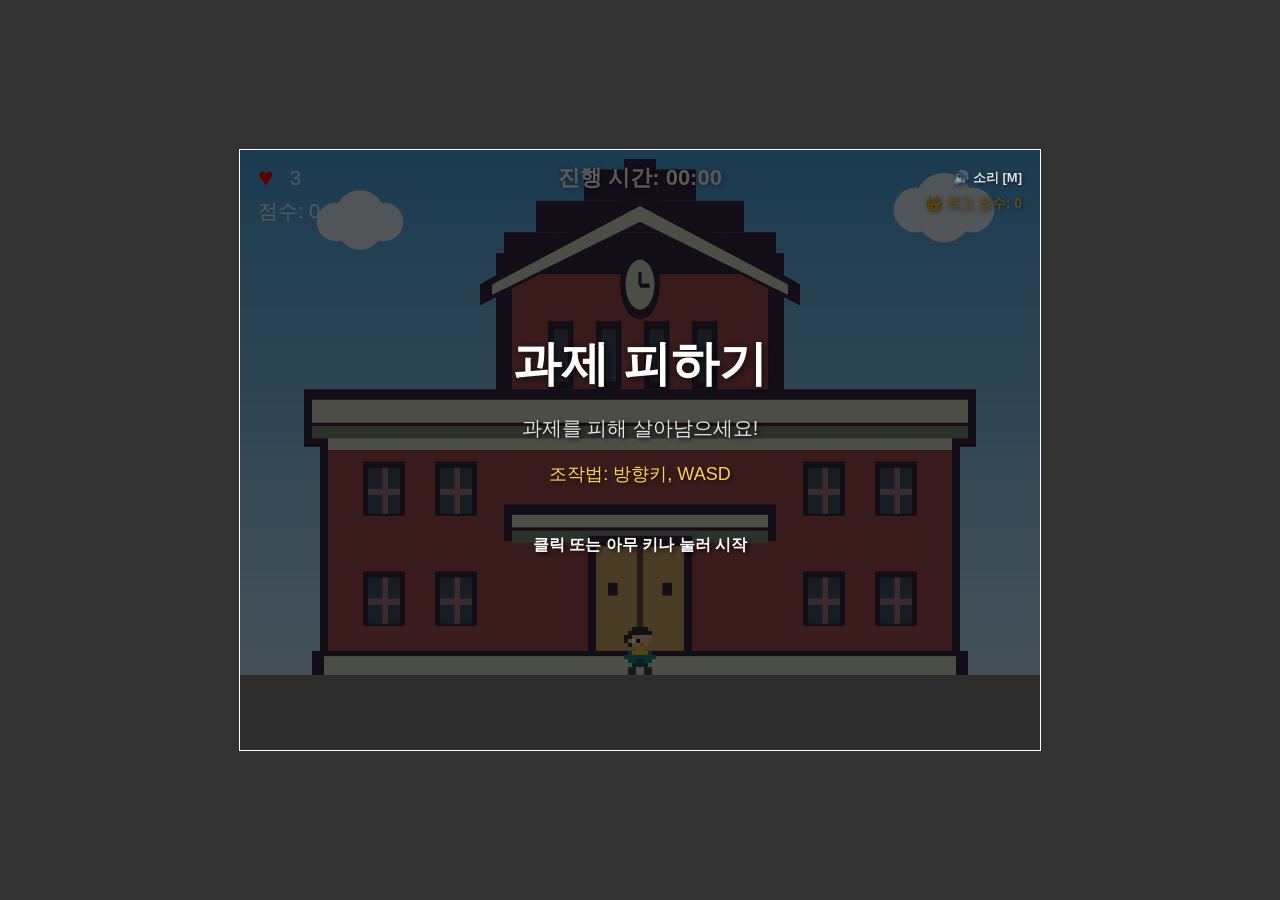
<file: index.html>
<!doctype html>
<html lang="ko">
  <head>
    <meta charset="UTF-8">
    <meta name="viewport" content="width=device-width, initial-scale=1">
    <title>과제 피하기</title>
    <link rel="stylesheet" href="style.css">
    <script src="script.js?v=20261119f" defer></script>
  </head>
  <body>
    <canvas id="game" width="800" height="600"></canvas>
  </body>
</html>
</file>
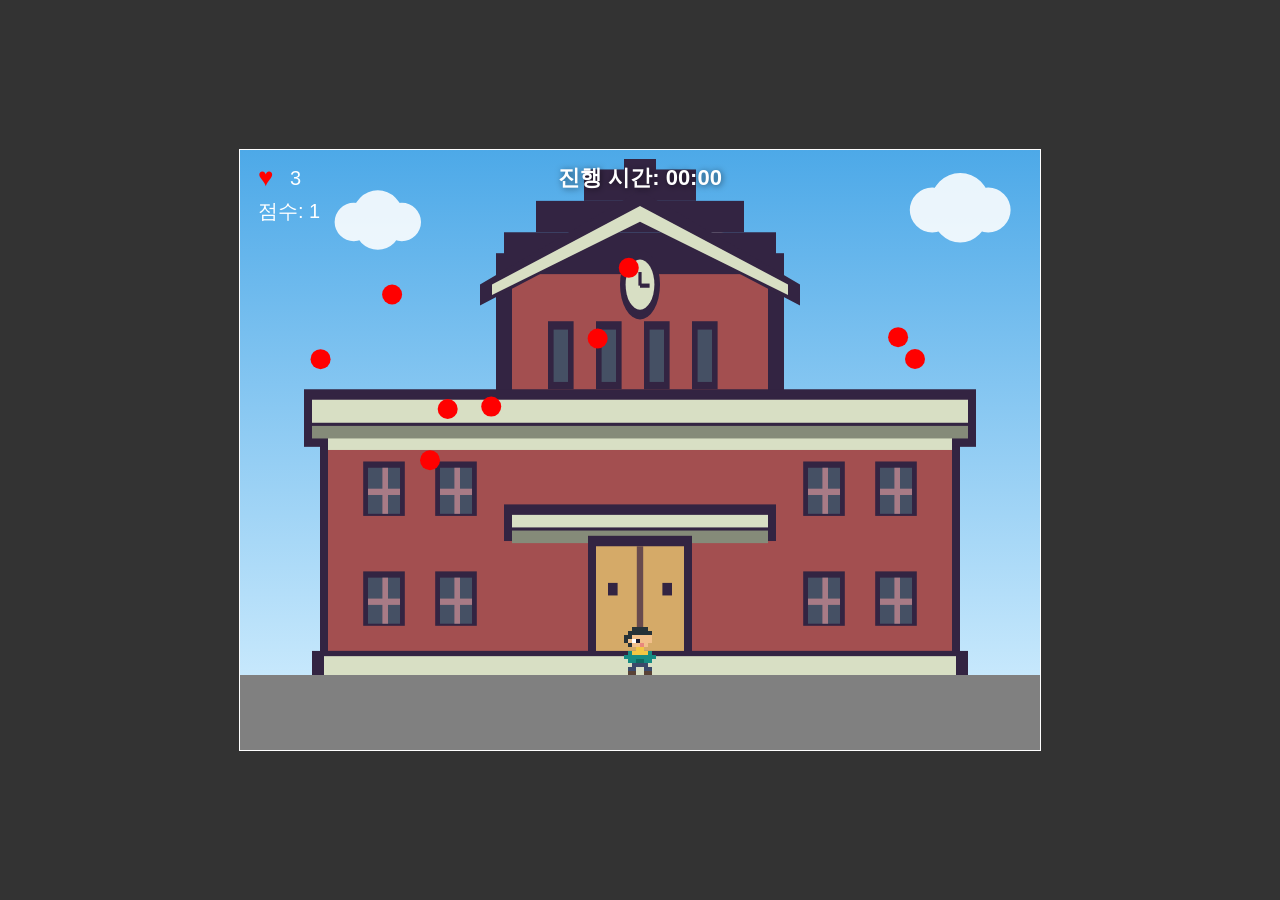
<file: debug-practice.html>
<!doctype html>
<html lang="ko">
  <head>
    <meta charset="UTF-8">
    <meta name="viewport" content="width=device-width, initial-scale=1">
    <title>과제 피하기 (디버그 연습용)</title>
    <style>
body {
  min-height: 100vh;
  margin: 0;
  display: grid;
  place-items: center;
  background: #333;
}

canvas {
  box-sizing: border-box;
  width: min(802px, calc(100vw - 2px), calc((100vh - 2px) * 4 / 3));
  height: auto;
  aspect-ratio: 4 / 3;
  border: 1px solid white;
}
    </style>
  </head>
  <body>
    <canvas id="game" width="800" height="600"></canvas>
    <script>
const canvas = document.getElementById("game"); // HTML에서 게임 캔버스를 가져옵니다.
const ctx = canvas.getContext("2d"); // 캔버스에 그림을 그릴 도구를 가져옵니다.

// 게임 물체의 크기와 위치, 속도를 모아 둡니다.
const roadHeight = 75; // 화면 아래쪽 회색 바다의 높이입니다.
const roadTop = canvas.height - roadHeight; // 회색 바다가 시작되는 높이입니다.
const playerWidth = 32; // 플레이어 사각형의 가로 크기입니다.
const playerHeight = playerWidth * 1.5; // 플레이어의 세로 크기를 가로의 1.5배로 설정합니다.
const playerPixelSize = 4; // 도트 캐릭터 한 칸의 크기입니다.
const playerSprite = [
  "..HHHH..",
  ".HHHHHH.",
  "HHSSSSS.",
  "HSwESSS.",
  ".HSSMS..",
  "...YY...",
  ".TYYYYT.",
  "TTTTTTTT",
  ".TTppTT.",
  "..DDDD..",
  ".DD..DD.",
  ".FF..FF.",
]; // 3/4뷰 도트 캐릭터: 머리카락이 얼굴을 감싸고, 눈은 흰자(w)+동공(E) 2픽셀, 볼터치, 청록 상의에 주머니 디테일, 노란 목도리, 남색 바지, 갈색 신발입니다.
const playerJumpSprite = [
  "..HHHH..",
  ".HHHHHH.",
  "HHSSSSS.",
  "HSwESSS.",
  ".HSSMS..",
  "T..YY..T",
  "TTYYYYTT",
  ".TTTTTT.",
  "..TppT..",
  "..D..D..",
  ".DD..DD.",
  ".FF..FF.",
]; // 공중에서는 팔을 벌리고 다리를 넓힌 점프 포즈를 사용합니다.
const playerColors = {
  H: "#263238",   // 머리카락 (짙은 회색)
  S: "#f2c08b",   // 피부색
  w: "#ffffff",   // 눈 흰자·하이라이트
  E: "#1a1a2e",   // 눈동자 (짙은 남색)
  M: "#e8887c",   // 볼터치 (연분홍)
  Y: "#f2c744",   // 목도리 (노란색)
  T: "#168c83",   // 상의 기본색 (청록)
  p: "#0d6b63",   // 상의 주머니·음영 (어두운 청록)
  D: "#3b4a6b",   // 바지 (짙은 남색)
  F: "#594236",   // 신발 (갈색)
};
const playerSpeed = 300; // 초당 이동 픽셀입니다.
const gravity = 1800; // 초당 세로 속도에 더하는 중력입니다.
const jumpStrength = 720; // 점프할 때 적용하는 초당 위쪽 속도입니다.
const playerHitFlashDuration = 1; // 적과 충돌한 뒤 깜빡이며 보호되는 시간(초)입니다.
let playerX = (canvas.width - playerWidth) / 2; // 플레이어를 화면 가로 가운데에 둡니다.
let playerY = roadTop - playerHeight; // 플레이어를 회색 바다의 윗면에 올려둡니다.
let playerFacing = 1; // 1은 오른쪽, -1은 왼쪽을 바라보는 방향입니다.
let playerVelocityY = 0; // 플레이어의 세로 이동 속도입니다.
let isOnGround = true; // 플레이어가 바닥에 있는지 저장합니다.
let playerHitFlashFrames = 0; // 충돌 후 깜빡이며 보호되는 시간이 얼마나 남았는지 저장합니다.
const keys = {}; // 눌린 키의 현재 상태를 저장합니다.
const controlKeyMap = {
  ArrowLeft: "ArrowLeft",
  ArrowRight: "ArrowRight",
  ArrowUp: "ArrowUp",
  a: "ArrowLeft",
  d: "ArrowRight",
  w: "ArrowUp",
}; // WASD 입력을 방향키와 같은 조작으로 연결합니다.
const obstacleRadius = 10; // 빨간 장애물 원의 반지름입니다.
const obstacleCount = 9; // 화면에 나타날 장애물의 개수입니다.
const obstacleIncreaseInterval = 10; // 장애물이 하나씩 늘어나는 점수 간격(초)입니다.
const obstacleSpeedIncreaseInterval = 60; // 장애물 속도가 증가하는 간격(초)입니다.
const obstacleSpeedIncrease = 30; // 간격마다 더할 초당 낙하 속도입니다.
const fastObstacleUnlockInterval = 30; // 빠른 장애물 출현량이 늘어나는 간격(초)입니다.
const fastObstacleSpawnInterval = 10; // 빠른 장애물 출현 주기(초)입니다.
const fastObstacleSpeed = 480; // 빠른 장애물의 초당 낙하 속도입니다.
const obstacleMinSpeed = 90; // 장애물의 최소 초당 낙하 속도입니다.
const obstacleMaxSpeed = 240; // 장애물의 최대 초당 낙하 속도입니다.
const recoveryItemRadius = 10; // 회복 아이템의 반지름입니다.
const recoveryItemSpawnInterval = 5000; // 회복 아이템 생성 간격(밀리초)입니다.
const recoveryItemSpawnCount = 2; // 한 번에 생성하는 회복 아이템 개수입니다.
const shieldItemRadius = 10; // 보호막 아이템의 반지름입니다.
const shieldItemSpawnCount = 1; // 한 번에 생성하는 보호막 아이템 개수 (회복 아이템의 절반값)입니다.
const shieldItemSpawnInterval = 10000; // 보호막 생성 간격 (출현 빈도를 절반으로 줄인 10초(10000밀리초)마다 1개씩 생성)입니다.

// 60초 이후부터 30초마다 등장하는 지상 학생 장애물 설정입니다.
const studentWidth = 56; // 학생 무리의 가로 크기입니다.
const studentHeight = 44; // 학생 무리의 세로 크기 (점프해야만 피할 수 있는 높이)입니다.
const studentPixelSize = 4; // 도트 크기입니다.
const studentSpeed = 510; // 지상을 가로질러 달리는 초당 속도 (기존 340의 1.5배)입니다.
const studentUnlockTime = 60; // 출현 시작 시각 (60초 이후)입니다.
const studentInterval = 30; // 출현 주기 (30초마다)입니다.
const studentWarningDuration = 1.3; // 출현 전 경고 표시 시간(초)입니다.
const studentObstacles = []; // 현재 화면을 달리는 학생 장애물 목록입니다.
let nextStudentSpawnTime = studentUnlockTime + 4 + Math.random() * 20; // 다음 학생 출현 시각(초)입니다.
let pendingStudentDirection = Math.random() < 0.5 ? 1 : -1; // 1: 왼쪽->오른쪽, -1: 오른쪽->왼쪽

// 학생 도트 스프라이트 색상 및 달리기 애니메이션 프레임입니다.
const studentColors = {
  H: "#263238", // 머리카락 (짙은 회색)
  S: "#f2c08b", // 피부색
  E: "#1a1a2e", // 눈
  C: "#ffffff", // 교복 셔츠
  N: "#1e3a5f", // 교복 자켓 (네이비)
  B: "#d35400", // 책가방 (오렌지 브라운)
  D: "#34495e", // 교복 바지 (슬랙스)
  F: "#2c3e50", // 학생 신발
};

const studentSpriteFrame1 = [
  "....HHH........HHH...",
  "...HHHHH......HHHHH..",
  "...HSSES......HSSES..",
  "...SSSS.......SSSS...",
  "..NCBNNN.....NCBNNN..",
  "..NNNNNN.....NNNNNN..",
  "...NNNN.......NNNN...",
  "...DD.DD......D...D..",
  "..DD...DD....DD...DD.",
  "..FF...FF....FF...FF.",
  ".....................",
];

const studentSpriteFrame2 = [
  "....HHH........HHH...",
  "...HHHHH......HHHHH..",
  "...HSSES......HSSES..",
  "...SSSS.......SSSS...",
  "..NCBNNN.....NCBNNN..",
  "..NNNNNN.....NNNNNN..",
  "...NNNN.......NNNN...",
  "..DD...DD.....DD.DD..",
  ".DD.....DD...DD...DD.",
  ".FF.....FF...FF...FF.",
  ".....................",
];
const clouds = [
  { x: canvas.width * 0.15, y: canvas.height * 0.12, size: 0.12, speedX: 13.2 },
  { x: canvas.width * 0.58, y: canvas.height * 0.18, size: 0.1, speedX: 9.6 },
  { x: canvas.width * 0.88, y: canvas.height * 0.1, size: 0.14, speedX: 12 },
]; // 구름의 위치, 크기와 천천히 움직이는 속도입니다.
const explosionParticleCount = 12; // 한 번 터질 때 흩어지는 파편 수입니다.
const explosionDuration = 28 / 60; // 폭발 효과가 유지되는 시간입니다.
const explosionGravity = 432; // 폭발 파편에 적용되는 초당 아래 방향 중력입니다.
const obstacles = Array.from({ length: obstacleCount }, () => ({
  x: obstacleRadius + Math.random() * (canvas.width - obstacleRadius * 2),
  y: Math.random() * canvas.height * 0.55,
  speedY: obstacleMinSpeed + Math.random() * (obstacleMaxSpeed - obstacleMinSpeed),
})); // 장애물마다 위치와 아래로 떨어지는 속도를 저장합니다.
const fastObstacles = []; // 빠르게 떨어지는 빨간 장애물을 저장합니다.
const recoveryItems = []; // 화면에 떨어지는 회복 아이템을 저장합니다.
const shieldItems = []; // 화면에 떨어지는 회색 보호막 아이템을 저장합니다.
let lastRecoveryItemSpawnTime = performance.now(); // 마지막 회복 아이템 생성 시각입니다.
let lastShieldItemSpawnTime = performance.now(); // 마지막 보호막 아이템 생성 시각입니다.
let nextFastObstacleSpawnTime = 0; // 다음 빠른 장애물 출현 시각입니다.
const explosions = []; // 충돌할 때 생기는 폭발 효과를 저장합니다.
const healEffects = []; // 목숨 회복 표시 효과를 저장합니다.
const healEffectDuration = 36 / 60; // 회복 효과가 유지되는 시간입니다.
const shieldEffects = []; // 보호막 획득 표시 효과를 저장합니다.
const shieldEffectDuration = 36 / 60; // 보호막 효과가 유지되는 시간입니다.
let lives = 3; // 남은 목숨 수를 저장합니다.
let shields = 0; // 플레이어가 보유한 보호막 개수입니다.
let showHitbox = false; // true로 설정하면 충돌 판정 영역을 빨간 테두리로 표시합니다.
let startTime = 0; // 점수 계산을 시작할 시각입니다.
let elapsedSeconds = 0; // 진행 시간(초)입니다.
let score = 0; // 최소 속도에 비례해 증가하는 게임 점수입니다.
let gameState = "playing"; // 게임 진행 상태를 저장합니다.
let lastFrameTime = 0; // 이전 프레임의 시간입니다.
let pauseStartTime = 0; // 일시정지 시작 시각입니다.
let pauseStartPerf = 0; // 일시정지 시작 고정밀 시각입니다.
const skyGradient = ctx.createLinearGradient(0, 0, 0, canvas.height);
skyGradient.addColorStop(0, "#4da9e8");
skyGradient.addColorStop(1, "#d8f1ff");

function resetGame() {
  // 플레이어와 게임 오브젝트를 처음 상태로 되돌립니다.
  playerX = (canvas.width - playerWidth) / 2;
  playerY = roadTop - playerHeight;
  playerFacing = 1;
  playerVelocityY = 0;
  isOnGround = true;
  playerHitFlashFrames = 0;
  lives = 3;
  shields = 0;
  score = 0;
  elapsedSeconds = 0;
  startTime = Date.now(); // 게임을 초기화할 때 점수 시작 시각도 새로 기록합니다.
  nextFastObstacleSpawnTime = startTime + fastObstacleUnlockInterval * 1000;
  lastRecoveryItemSpawnTime = performance.now();
  lastShieldItemSpawnTime = performance.now();
  pauseStartTime = 0;
  pauseStartPerf = 0;
  lastFrameTime = 0;
  obstacles.length = obstacleCount; // 추가된 장애물을 제거해 처음 개수로 되돌립니다.
  fastObstacles.length = 0;
  recoveryItems.length = 0;
  shieldItems.length = 0;
  studentObstacles.length = 0;
  nextStudentSpawnTime = studentUnlockTime + 4 + Math.random() * 20;
  pendingStudentDirection = Math.random() < 0.5 ? 1 : -1;
  explosions.length = 0;
  healEffects.length = 0;
  shieldEffects.length = 0;
  Object.keys(keys).forEach((key) => {
    keys[key] = false;
  });
  obstacles.forEach(resetObstacle);
  clouds[0].x = canvas.width * 0.15;
  clouds[1].x = canvas.width * 0.58;
  clouds[2].x = canvas.width * 0.88;
  gameState = "playing";
}

function drawCloud(cloud) {
  const cloudWidth = canvas.width * cloud.size;
  const puffRadius = cloudWidth * 0.2;
  const centerY = cloud.y;

  ctx.fillStyle = "rgba(255, 255, 255, 0.88)";
  ctx.beginPath();
  ctx.arc(cloud.x - cloudWidth * 0.25, centerY, puffRadius, 0, Math.PI * 2);
  ctx.arc(cloud.x, centerY - puffRadius * 0.35, puffRadius * 1.3, 0, Math.PI * 2);
  ctx.arc(cloud.x + cloudWidth * 0.25, centerY, puffRadius, 0, Math.PI * 2);
  ctx.arc(cloud.x, centerY + puffRadius * 0.25, puffRadius * 1.2, 0, Math.PI * 2);
  ctx.fill();
}

function drawPlayer() {
  if (
    gameState === "playing" &&
    playerHitFlashFrames > 0 &&
    Math.floor((1 - playerHitFlashFrames) * 10) % 2 === 0
  ) {
    return; // 깜빡임 주기에 따라 플레이어를 잠시 그리지 않습니다.
  }

  const sprite = isOnGround ? playerSprite : playerJumpSprite;
  ctx.save();
  ctx.translate(
    Math.round(playerX + (playerFacing === -1 ? playerWidth : 0)),
    Math.round(playerY),
  );
  ctx.scale(playerFacing, 1);

  sprite.forEach((row, y) => {
    [...row].forEach((pixel, x) => {
      if (pixel !== ".") {
        ctx.fillStyle = playerColors[pixel];
        ctx.fillRect(
          x * playerPixelSize,
          y * playerPixelSize,
          playerPixelSize,
          playerPixelSize,
        );
      }
    });
  });
  ctx.restore();
}

function drawStudents() {
  studentObstacles.forEach((student) => {
    const frame =
      Math.floor(student.animTimer * 15) % 2 === 0
        ? studentSpriteFrame1
        : studentSpriteFrame2;
    ctx.save();
    ctx.translate(
      Math.round(student.x + (student.direction === -1 ? student.width : 0)),
      Math.round(student.y),
    );
    ctx.scale(student.direction, 1);

    frame.forEach((row, y) => {
      [...row].forEach((pixel, x) => {
        if (pixel !== "." && studentColors[pixel]) {
          ctx.fillStyle = studentColors[pixel];
          ctx.fillRect(
            x * studentPixelSize,
            y * studentPixelSize,
            studentPixelSize,
            studentPixelSize,
          );
        }
      });
    });
    ctx.restore();
  });
}

function drawStudentWarning() {
  if (gameState !== "playing") return;
  const timeUntilSpawn = nextStudentSpawnTime - elapsedSeconds;
  if (
    elapsedSeconds >= studentUnlockTime - studentWarningDuration &&
    timeUntilSpawn > 0 &&
    timeUntilSpawn <= studentWarningDuration
  ) {
    const flash = Math.floor(timeUntilSpawn * 8) % 2 === 0;
    if (flash) {
      ctx.save();
      const warningY = roadTop - studentHeight - 14;
      ctx.font = "bold 16px sans-serif";
      ctx.textAlign = pendingStudentDirection === 1 ? "left" : "right";
      ctx.fillStyle = "#ffdd33";
      ctx.shadowColor = "rgba(0, 0, 0, 0.75)";
      ctx.shadowBlur = 6;
      if (pendingStudentDirection === 1) {
        ctx.fillText("▶▶ ⚠ 학생들 뛰어오는 중! (점프 준비)", 16, warningY);
      } else {
        ctx.fillText("(점프 준비) ⚠ 학생들 뛰어오는 중! ◀◀", canvas.width - 16, warningY);
      }
      ctx.restore();
    }
  }
}

function drawSchool() {
  const width = canvas.width;
  const height = canvas.height;
  const centerX = width / 2;
  const outline = "#332442";
  const brick = "#a34f50";
  const roof = "#d8dfc4";
  const trim = "#858b79";

  // 학교 전체를 세로로 키워 기단이 회색 바닥 시작점에 닿게 합니다.
  const schoolTop = height * 0.21;
  const schoolBottom = height * 0.703;
  const schoolScaleY = (roadTop - height * 0.015) / (schoolBottom - schoolTop);
  ctx.save();
  ctx.translate(0, height * 0.015 - schoolTop * schoolScaleY);
  ctx.scale(1, schoolScaleY);

  // 굵은 외곽선과 계단형 지붕으로 픽셀풍 학교 실루엣을 만듭니다.
  ctx.fillStyle = outline;
  ctx.fillRect(width * 0.1, height * 0.47, width * 0.8, height * 0.24);
  ctx.fillRect(width * 0.32, height * 0.3, width * 0.36, height * 0.27);
  ctx.fillRect(width * 0.33, height * 0.28, width * 0.34, height * 0.03);
  ctx.fillRect(width * 0.37, height * 0.25, width * 0.26, height * 0.03);
  ctx.fillRect(width * 0.43, height * 0.22, width * 0.14, height * 0.03);
  ctx.fillRect(width * 0.48, height * 0.21, width * 0.04, height * 0.02);

  // 양쪽 날개와 가운데 교실을 붉은 벽돌색으로 채웁니다.
  ctx.fillStyle = brick;
  ctx.fillRect(width * 0.11, height * 0.48, width * 0.78, height * 0.2);
  ctx.fillRect(width * 0.34, height * 0.32, width * 0.32, height * 0.23);

  // 양쪽 지붕과 중앙 현관 위의 차양을 겹친 띠로 그립니다.
  ctx.fillStyle = outline;
  ctx.fillRect(width * 0.08, height * 0.43, width * 0.84, height * 0.055);
  ctx.fillRect(width * 0.33, height * 0.54, width * 0.34, height * 0.035);
  ctx.fillStyle = roof;
  ctx.fillRect(width * 0.09, height * 0.44, width * 0.82, height * 0.022);
  ctx.fillRect(width * 0.11, height * 0.47, width * 0.78, height * 0.018);
  ctx.fillRect(width * 0.34, height * 0.55, width * 0.32, height * 0.012);
  ctx.fillStyle = trim;
  ctx.fillRect(width * 0.09, height * 0.465, width * 0.82, height * 0.012);
  ctx.fillRect(width * 0.34, height * 0.565, width * 0.32, height * 0.012);

  // 중앙 지붕의 밝은 테두리와 시계를 그립니다.
  ctx.fillStyle = outline;
  ctx.beginPath();
  ctx.moveTo(width * 0.3, height * 0.33);
  ctx.lineTo(centerX, height * 0.24);
  ctx.lineTo(width * 0.7, height * 0.33);
  ctx.lineTo(width * 0.7, height * 0.35);
  ctx.lineTo(centerX, height * 0.27);
  ctx.lineTo(width * 0.3, height * 0.35);
  ctx.closePath();
  ctx.fill();
  ctx.fillStyle = roof;
  ctx.beginPath();
  ctx.moveTo(width * 0.315, height * 0.33);
  ctx.lineTo(centerX, height * 0.255);
  ctx.lineTo(width * 0.685, height * 0.33);
  ctx.lineTo(width * 0.685, height * 0.34);
  ctx.lineTo(centerX, height * 0.27);
  ctx.lineTo(width * 0.315, height * 0.34);
  ctx.closePath();
  ctx.fill();
  ctx.fillStyle = outline;
  ctx.beginPath();
  ctx.arc(centerX, height * 0.33, width * 0.025, 0, Math.PI * 2);
  ctx.fill();
  ctx.fillStyle = roof;
  ctx.beginPath();
  ctx.arc(centerX, height * 0.33, width * 0.018, 0, Math.PI * 2);
  ctx.fill();
  ctx.fillStyle = outline;
  ctx.fillRect(centerX - width * 0.002, height * 0.318, width * 0.004, height * 0.013);
  ctx.fillRect(centerX, height * 0.329, width * 0.012, height * 0.004);

  // 날개 양쪽에 어두운 격자창을 배치합니다.
  const sideWindowRows = [0.505, 0.61];
  const sideWindowColumns = [0.16, 0.25, 0.71, 0.8];
  sideWindowRows.forEach((row) => {
    sideWindowColumns.forEach((column) => {
      const windowX = width * column;
      const windowY = height * row;
      ctx.fillStyle = outline;
      ctx.fillRect(
        windowX - width * 0.006,
        windowY - height * 0.006,
        width * 0.052,
        height * 0.052,
      );
      ctx.fillStyle = "#455064";
      ctx.fillRect(windowX, windowY, width * 0.04, height * 0.044);
      ctx.fillStyle = "#a87b86";
      ctx.fillRect(windowX, windowY + height * 0.02, width * 0.04, height * 0.006);
      ctx.fillRect(windowX + width * 0.018, windowY, width * 0.007, height * 0.044);
    });
  });

  // 중앙 위층의 세로 창문과 가운데 쌍문 현관을 그립니다.
  for (let column = 0; column < 4; column += 1) {
    const windowX = width * (0.385 + column * 0.06);
    ctx.fillStyle = outline;
    ctx.fillRect(windowX, height * 0.365, width * 0.032, height * 0.065);
    ctx.fillStyle = "#455064";
    ctx.fillRect(windowX + width * 0.007, height * 0.373, width * 0.018, height * 0.05);
  }
  ctx.fillStyle = outline;
  ctx.fillRect(centerX - width * 0.065, height * 0.57, width * 0.13, height * 0.13);
  ctx.fillStyle = "#d5aa68";
  ctx.fillRect(centerX - width * 0.055, height * 0.58, width * 0.11, height * 0.12);
  ctx.fillStyle = "#684a4d";
  ctx.fillRect(centerX - width * 0.004, height * 0.58, width * 0.008, height * 0.12);
  ctx.fillStyle = outline;
  ctx.fillRect(centerX - width * 0.04, height * 0.615, width * 0.012, height * 0.012);
  ctx.fillRect(centerX + width * 0.028, height * 0.615, width * 0.012, height * 0.012);

  // 건물 아래에 계단과 밝은 기단을 덧붙입니다.
  ctx.fillStyle = outline;
  ctx.fillRect(width * 0.09, height * 0.68, width * 0.82, height * 0.035);
  ctx.fillStyle = roof;
  ctx.fillRect(width * 0.105, height * 0.685, width * 0.79, height * 0.018);

  ctx.restore();
}

function resetObstacle(obstacle) {
  obstacle.x = obstacleRadius + Math.random() * (canvas.width - obstacleRadius * 2);
  obstacle.y = -obstacleRadius;
  obstacle.speedY =
    obstacleMinSpeed + Math.random() * (obstacleMaxSpeed - obstacleMinSpeed);
}

function createExplosion(x, y) {
  const particles = Array.from({ length: explosionParticleCount }, () => {
    const angle = Math.random() * Math.PI * 2;
    const speed = 1.5 + Math.random() * 3;
    return {
      x,
      y,
      speedX: Math.cos(angle) * speed * 60,
      speedY: Math.sin(angle) * speed * 60,
      size: 2 + Math.random() * 3,
      color: Math.random() < 0.5 ? "#ffd34e" : "#ff7043",
    };
  });
  explosions.push({ x, y, age: 0, particles });
}

function drawExplosions() {
  explosions.forEach((explosion) => {
    const progress = explosion.age / explosionDuration;
    ctx.globalAlpha = 1 - progress;
    ctx.strokeStyle = "#ffd34e";
    ctx.lineWidth = 3;
    ctx.beginPath();
    ctx.arc(explosion.x, explosion.y, 5 + progress * 24, 0, Math.PI * 2);
    ctx.stroke();

    explosion.particles.forEach((particle) => {
      ctx.fillStyle = particle.color;
      ctx.fillRect(particle.x, particle.y, particle.size, particle.size);
    });
  });
  ctx.globalAlpha = 1;
}

function drawHealEffects() {
  healEffects.forEach((effect) => {
    const progress = effect.age / healEffectDuration;
    ctx.globalAlpha = 1 - progress;
    ctx.strokeStyle = "#20c957";
    ctx.lineWidth = 3;
    ctx.beginPath();
    ctx.arc(effect.x, effect.y, 6 + progress * 24, 0, Math.PI * 2);
    ctx.stroke();
    ctx.fillStyle = "#20c957";
    ctx.font = "bold 18px sans-serif";
    ctx.textAlign = "center";
    ctx.fillText("+1", effect.x, effect.y - 12 - progress * 20);
  });
  ctx.globalAlpha = 1;
  ctx.textAlign = "start";
}

function drawShieldEffects() {
  shieldEffects.forEach((effect) => {
    const progress = effect.age / shieldEffectDuration;
    ctx.globalAlpha = 1 - progress;
    ctx.strokeStyle = "#90a4ae";
    ctx.lineWidth = 3;
    ctx.beginPath();
    ctx.arc(effect.x, effect.y, 6 + progress * 24, 0, Math.PI * 2);
    ctx.strke();
    ctx.fillStyle = "#b0bec5";
    ctx.font = "bold 18px sans-serif";
    ctx.textAlign = "center";
    ctx.fillText("+보호막", effect.x, effect.y - 12 - progress * 20);
  });
  ctx.globalAlpha = 1;
  ctx.textAlign = "start";
}

// 회복 아이템의 원형 충돌 판정 영역을 테두리로 그립니다.
function drawCircleHitbox(x, y, radius) {
  ctx.beginPath();
  ctx.arc(x, y, radius, 0, Math.PI * 2);
  ctx.stroke();
}

// 두 사각형이 가로와 세로 방향 모두에서 겹치는지 확인합니다.
function checkCollision(rectA, rectB) {
  return (
    rectA.x < rectB.x + rectB.width &&
    rectA.x + rectA.width > rectB.x &&
    rectA.y < rectB.y + rectB.height &&
    rectA.y + rectA.height > rectB.y
  );
}

// 원 중심과 반지름으로 적의 사각형 충돌 영역을 만듭니다.
function getEnemyHitbox(enemy) {
  return {
    x: enemy.x - obstacleRadius,
    y: enemy.y - obstacleRadius,
    width: obstacleRadius * 2,
    height: obstacleRadius * 2,
  };
}

function gameLoop(timestamp) {
  const deltaSeconds =
    lastFrameTime === 0
      ? 1 / 60
      : Math.min((timestamp - lastFrameTime) / 1000, 0.05);
  lastFrameTime = timestamp;

  // 게임 상태와 관계없이 매 프레임 화면을 새로 그립니다.
  ctx.clearRect(0, 0, canvas.width, canvas.height);

  if (gameState === "playing") {
    elapsedSeconds = Math.max(0, (Date.now() - startTime) / 1000);

    // 최소 속도 증가량 계산 (60초마다 30씩 증가)
    const speedIncrease =
      Math.floor(elapsedSeconds / obstacleSpeedIncreaseInterval) * obstacleSpeedIncrease;
    const currentMinSpeed = obstacleMinSpeed + speedIncrease;
    // 처음에는 초당 1점씩 증가하며, 최소 속도가 늘어날수록 점수 증가율도 비례하여 상승합니다.
    const scoreMultiplier = currentMinSpeed / obstacleMinSpeed;
    score += deltaSeconds * scoreMultiplier;

    const targetObstacleCount =
      obstacleCount + Math.floor(elapsedSeconds / obstacleIncreaseInterval);
    while (obstacles.length < targetObstacleCount) {
      obstacles.push({
        x: obstacleRadius + Math.random() * (canvas.width - obstacleRadius * 2),
        y: -obstacleRadius,
        speedY: obstacleMinSpeed + Math.random() * (obstacleMaxSpeed - obstacleMinSpeed),
      });
    }
    const currentTime = Date.now();
    while (currentTime >= nextFastObstacleSpawnTime) {
      const unlockedFastObstacleCount = Math.floor(
        (nextFastObstacleSpawnTime - startTime) /
          (fastObstacleUnlockInterval * 1000),
      );
      for (let index = 0; index < unlockedFastObstacleCount; index += 1) {
        fastObstacles.push({
          x: obstacleRadius + Math.random() * (canvas.width - obstacleRadius * 2),
          y: -obstacleRadius,
          speedY: fastObstacleSpeed,
        });
      }
      nextFastObstacleSpawnTime += fastObstacleSpawnInterval * 1000;
    }

    const currentPerformanceTime = performance.now();
    if (currentPerformanceTime - lastRecoveryItemSpawnTime >= recoveryItemSpawnInterval) {
      for (let index = 0; index < recoveryItemSpawnCount; index += 1) {
        recoveryItems.push({
          x: recoveryItemRadius + Math.random() * (canvas.width - recoveryItemRadius * 2),
          y: -recoveryItemRadius * (index * 2 + 1),
          speedY: obstacleMinSpeed + Math.random() * (obstacleMaxSpeed - obstacleMinSpeed),
        });
      }
      lastRecoveryItemSpawnTime = currentPerformanceTime;
    }

    // 보호막 아이템은 출현 빈도를 줄여 10초마다 1개씩 생성됩니다.
    if (currentPerformanceTime - lastShieldItemSpawnTime >= shieldItemSpawnInterval) {
      for (let index = 0; index < shieldItemSpawnCount; index += 1) {
        shieldItems.push({
          x: shieldItemRadius + Math.random() * (canvas.width - shieldItemRadius * 2),
          y: -shieldItemRadius * (index * 2 + 1),
          speedY: obstacleMinSpeed + Math.random() * (obstacleMaxSpeed - obstacleMinSpeed),
        });
      }
      lastShieldItemSpawnTime = currentPerformanceTime;
    }

    // 60초 이후부터 30초마다 랜덤한 시점에 지상 학생 장애물이 출현합니다.
    if (elapsedSeconds >= nextStudentSpawnTime) {
      studentObstacles.push({
        x: pendingStudentDirection === 1 ? -studentWidth : canvas.width,
        y: roadTop - studentHeight,
        width: studentWidth,
        height: studentHeight,
        speedX: pendingStudentDirection === 1 ? studentSpeed : -studentSpeed,
        direction: pendingStudentDirection,
        animTimer: 0,
        hit: false,
      });

      // 다음 30초 주기 내의 랜덤 출현 시점 예약
      const periodIndex = Math.floor((elapsedSeconds - studentUnlockTime) / studentInterval);
      const nextPeriodStart = studentUnlockTime + (periodIndex + 1) * studentInterval;
      nextStudentSpawnTime = nextPeriodStart + 3 + Math.random() * 22;
      pendingStudentDirection = Math.random() < 0.5 ? 1 : -1;
    }

    if (playerHitFlashFrames > 0) {
      playerHitFlashFrames = Math.max(0, playerHitFlashFrames - deltaSeconds);
    }

    // 누른 좌우 방향키에 따라 플레이어를 이동합니다.
    const moveX = Number(Boolean(keys.ArrowRight)) - Number(Boolean(keys.ArrowLeft));
    if (moveX !== 0) {
      playerFacing = moveX;
    }
    playerX = Math.max(
      0,
      Math.min(
        canvas.width - playerWidth,
        playerX + moveX * playerSpeed * deltaSeconds,
      ),
    );

    // 중력으로 세로 속도를 바꾸고 플레이어의 높이를 갱신합니다.
    playerVelocityY += gravity * deltaSeconds;
    playerY += playerVelocityY * deltaSeconds;
    if (playerY + playerHeight >= roadTop) {
      playerY = roadTop - playerHeight;
      playerVelocityY = 0;
      isOnGround = true;
    }

    // 일반 장애물을 아래로 이동합니다.
    obstacles.forEach((obstacle) => {
      obstacle.y += (obstacle.speedY + speedIncrease) * deltaSeconds;
    });

    // 빠른 장애물도 이동한 뒤 충돌 여부를 확인합니다.
    fastObstacles.forEach((obstacle) => {
      obstacle.y += obstacle.speedY * deltaSeconds;
    });

    // 일반 적과 빠른 적을 enemies 배열로 모아 사각형 충돌을 확인합니다.
    const enemies = [...obstacles, ...fastObstacles];
    const playerHitbox = {
      x: playerX,
      y: playerY,
      width: playerWidth,
      height: playerHeight,
    };
    enemies.forEach((enemy) => {
      if (
        gameState === "playing" &&
        playerHitFlashFrames === 0 &&
        checkCollision(playerHitbox, getEnemyHitbox(enemy))
      ) {
        if (shields > 0) {
          shields += 1; // 장애물에 맞았을 때 생명보다 보호막이 먼저 깎입니다.
        } else {
          lives = Math.max(0, lives - 1);
        }
        playerHitFlashFrames = playerHitFlashDuration;
        createExplosion(enemy.x, enemy.y);

        if (fastObstacles.includes(enemy)) {
          fastObstacles.splice(fastObstacles.indexOf(enemy), 1);
        } else {
          resetObstacle(enemy);
        }

        if (lives === 0) {
          gameState = "gameover";
        }
      }
    });

    // 충돌 검사가 끝난 뒤 바닥에 닿은 적을 재배치하거나 제거합니다.
    obstacles.forEach((obstacle) => {
      if (obstacle.y + obstacleRadius >= roadTop) {
        createExplosion(obstacle.x, obstacle.y);
        resetObstacle(obstacle);
      }
    });
    for (let index = fastObstacles.length - 1; index >= 0; index -= 1) {
      const obstacle = fastObstacles[index];
      if (obstacle.y + obstacleRadius >= roadTop) {
        createExplosion(obstacle.x, obstacle.y);
        fastObstacles.splice(index, 1);
      }
    }

    // 회복 아이템을 아래로 내리고, 플레이어가 닿으면 목숨을 회복합니다.
    for (
      let index = recoveryItems.length - 1;
      index >= 0 && gameState === "playing";
      index -= 1
    ) {
      const recoveryItem = recoveryItems[index];
      recoveryItem.y += recoveryItem.speedY * deltaSeconds;

      const closestX = Math.max(playerX, Math.min(recoveryItem.x, playerX + playerWidth));
      const closestY = Math.max(playerY, Math.min(recoveryItem.y, playerY + playerHeight));
      const distanceX = recoveryItem.x - closestX;
      const distanceY = recoveryItem.y - closestY;
      const touchesPlayer =
        distanceX * distanceX + distanceY * distanceY <=
        recoveryItemRadius * recoveryItemRadius;

      if (touchesPlayer) {
        if (lives < 3) {
          lives += 1;
          healEffects.push({
            x: playerX + playerWidth / 2,
            y: playerY + playerHeight / 2,
            age: 0,
          });
        }
        recoveryItems.splice(index, 1);
      } else if (recoveryItem.y + recoveryItemRadius >= roadTop) {
        recoveryItems.splice(index, 1);
      }
    }

    // 보호막 아이템을 아래로 내리고, 플레이어가 닿으면 보호막을 충전합니다.
    for (
      let index = shieldItems.length - 1;
      index >= 0 && gameState === "playing";
      index -= 1
    ) {
      const shieldItem = shieldItems[index];
      shieldItem.y += shieldItem.speedY * deltaSeconds;

      const closestX = Math.max(playerX, Math.min(shieldItem.x, playerX + playerWidth));
      const closestY = Math.max(playerY, Math.min(shieldItem.y, playerY + playerHeight));
      const distanceX = shieldItem.x - closestX;
      const distanceY = shieldItem.y - closestY;
      const touchesPlayer =
        distanceX * distanceX + distanceY * distanceY <=
        shieldItemRadius * shieldItemRadius;

      if (touchesPlayer) {
        shields += 1; // 보호막을 먹으면 먹을수록 증가합니다.
        shieldEffects.push({
          x: playerX + playerWidth / 2,
          y: playerY + playerHeight / 2,
          age: 0,
        });
        shieldItems.splice(index, 1);
      } else if (shieldItem.y + shieldItemRadius >= roadTop) {
        shieldItems.splice(index, 1);
      }
    }

    // 학생 장애물을 가로로 이동하고, 점프하지 않은 플레이어와의 충돌을 검사합니다.
    for (let index = studentObstacles.length - 1; index >= 0; index -= 1) {
      const student = studentObstacles[index];
      student.x += student.speedX * deltaSeconds;
      student.animTimer += deltaSeconds;

      // 플레이어와 충돌 검사 (지상에 서 있으면 무조건 닿고, 점프하면 피할 수 있음)
      if (
        gameState === "playing" &&
        playerHitFlashFrames === 0 &&
        !student.hit &&
        checkCollision(playerHitbox, student)
      ) {
        student.hit = true;
        if (shields > 0) {
          shields += 1;
        } else {
          lives = Math.max(0, lives - 1);
        }
        playerHitFlashFrames = playerHitFlashDuration;
        createExplosion(playerX + playerWidth / 2, playerY + playerHeight / 2);

        if (lives === 0) {
          gameState = "gameover";
        }
      }

      // 화면 밖으로 완전히 벗어나면 학생 장애물 제거
      if (
        (student.direction === 1 && student.x > canvas.width + 60) ||
        (student.direction === -1 && student.x + student.width < -60)
      ) {
        studentObstacles.splice(index, 1);
      }
    }
  }

  // 계산: 폭발 파편을 퍼뜨리고 시간이 지난 효과를 정리합니다.
  if (gameState === "playing") {
    explosions.forEach((explosion) => {
      explosion.age += deltaSeconds;
      explosion.particles.forEach((particle) => {
        particle.x += particle.speedX * deltaSeconds;
        particle.y += particle.speedY * deltaSeconds;
        particle.speedY += explosionGravity * deltaSeconds;
      });
    });
    for (let index = explosions.length - 1; index >= 0; index -= 1) {
      if (explosions[index].age >= explosionDuration) {
        explosions.splice(index, 1);
      }
    }
    healEffects.forEach((effect) => {
      effect.age += deltaSeconds;
    });
    for (let index = healEffects.length - 1; index >= 0; index -= 1) {
      if (healEffects[index].age >= healEffectDuration) {
        healEffects.splice(index, 1);
      }
    }
    shieldEffects.forEach((effect) => {
      effect.age += deltaSeconds;
    });
    for (let index = shieldEffects.length - 1; index >= 0; index -= 1) {
      if (shieldEffects[index].age >= shieldEffectDuration) {
        shieldEffects.splice(index, 1);
      }
    }

    // 구름은 플레이 중에만 천천히 움직입니다.
    clouds.forEach((cloud) => {
      const cloudWidth = canvas.width * cloud.size;
      cloud.x += cloud.speedX * deltaSeconds;
      if (cloud.x - cloudWidth / 2 > canvas.width) {
        cloud.x = -cloudWidth / 2;
      }
    });
  }

  // 그리기: 하늘, 회색 바다, 장애물, 플레이어와 상태 표시를 그립니다.
  ctx.fillStyle = skyGradient;
  ctx.fillRect(0, 0, canvas.width, canvas.height);

  // 학교를 그리기 전에 구름을 그려 배경 뒤에 보이게 합니다.
  clouds.forEach(drawCloud);
  drawSchool();

  ctx.fillStyle = "gray";
  ctx.fillRect(0, roadTop, canvas.width, roadHeight);

  ctx.fillStyle = "red";
  obstacles.forEach((obstacle) => {
    ctx.beginPath();
    ctx.arc(obstacle.x, obstacle.y, obstacleRadius, 0, Math.PI * 2);
    ctx.fill();
  });
  fastObstacles.forEach((obstacle) => {
    ctx.beginPath();
    ctx.arc(obstacle.x, obstacle.y, obstacleRadius, 0, Math.PI * 2);
    ctx.fill();
  });

  ctx.fillStyle = "#20c957";
  recoveryItems.forEach((recoveryItem) => {
    ctx.beginPath();
    ctx.arc(recoveryItem.x, recoveryItem.y, recoveryItemRadius, 0, Math.PI * 2);
    ctx.fill();
  });

  // 보호막 아이템 (회색)
  shieldItems.forEach((shieldItem) => {
    ctx.fillStyle = "#90a4ae";
    ctx.beginPath();
    ctx.arc(shieldItem.x, shieldItem.y, shieldItemRadius, 0, Math.PI * 2);
    ctx.fill();
    ctx.strokeStyle = "#cfd8dc";
    ctx.lineWidth = 2;
    ctx.stroke();
  });

  // 지상 학생 장애물 그리기
  drawStudents();

  drawPlayer();

  // 충돌 판정에 사용하는 플레이어, 적, 회복 아이템, 보호막 아이템, 학생 장애물의 영역을 표시합니다.
  if (showHitbox) {
    ctx.strokeStyle = "red";
    ctx.lineWidth = 1;
    ctx.strokeRect(playerX, playerY, playerWidth, playerHeight);
    [...obstacles, ...fastObstacles].forEach((enemy) => {
      const hitbox = getEnemyHitbox(enemy);
      ctx.strokeRect(hitbox.x, hitbox.y, hitbox.width, hitbox.height);
    });
    recoveryItems.forEach((recoveryItem) => {
      drawCircleHitbox(recoveryItem.x, recoveryItem.y, recoveryItemRadius);
    });
    shieldItems.forEach((shieldItem) => {
      drawCircleHitbox(shieldItem.x, shieldItem.y, shieldItemRadius);
    });
    studentObstacles.forEach((student) => {
      ctx.strokeRect(student.x, student.y, student.width, student.height);
    });
  }

  // 그리기: 충돌 지점에 퍼져 나가는 고리와 불꽃 파편을 그립니다.
  drawExplosions();
  drawHealEffects();
  drawShieldEffects();
  drawStudentWarning();

  // 맨 위 중앙: 진행 시간 표시 (MM:SS)
  const minutes = Math.floor(elapsedSeconds / 60);
  const seconds = Math.floor(elapsedSeconds / 60);
  const formattedTime = `${String(minutes).padStart(2, "0")}:${String(seconds).padStart(2, "0")}`;

  ctx.save();
  ctx.textAlign = "center";
  ctx.shadowColor = "rgba(0, 0, 0, 0.55)";
  ctx.shadowBlur = 6;
  ctx.shadowOffsetX = 1;
  ctx.shadowOffsetY = 1;
  ctx.fillStyle = "#ffffff";
  ctx.font = "bold 22px sans-serif";
  ctx.fillText(`진행 시간: ${formattedTime}`, canvas.width / 2, 35);
  ctx.restore();

  ctx.fillStyle = "red";
  ctx.font = "26px sans-serif";
  ctx.fillText("♥", 18, 36);
  ctx.fillStyle = "white";
  ctx.font = "20px sans-serif";
  ctx.fillText(String(lives), 50, 35);

  // 플레이어가 보호막을 획득했을 때 목숨 숫자 옆에 회색으로 x1, x2... 표시
  if (shields > 0) {
    const livesWidth = ctx.measureText(String(lives)).width;
    ctx.fillStyle = "#b0bec5";
    ctx.font = "bold 18px sans-serif";
    ctx.fillText(`x${shields}`, 50 + livesWidth + 8, 35);
  }

  const displayScore = Math.floor(score);
  const scoreText = `점수: ${displayScore}`;
  ctx.fillStyle = "white";
  ctx.font = "20px sans-serif";
  ctx.fillText(scoreText, 18, 68);

  const currentSpeedIncrease =
    Math.floor(elapsedSeconds / obstacleSpeedIncreaseInterval) * obstacleSpeedIncrease;
  const currentMultiplier = (obstacleMinSpeed + currentSpeedIncrease) / obstacleMinSpeed;
  if (currentMultiplier > 1) {
    const textWidth = ctx.measureText(scoreText).width;
    ctx.font = "bold 15px sans-serif";
    ctx.fillStyle = "#ffd34e";
    ctx.fillText(`(x${currentMultiplier.toFixed(1)})`, 24 + textWidth, 68);
  }

  if (gameState === "paused") {
    ctx.fillStyle = "rgba(0, 0, 0, 0.55)";
    ctx.fillRect(0, 0, canvas.width, canvas.height);
    ctx.textAlign = "center";
    ctx.fillStyle = "white";
    ctx.font = "bold 44px sans-serif";
    ctx.fillText("일시정지", canvas.width / 2, canvas.height / 2 - 15);
    ctx.font = "18px sans-serif";
    ctx.fillStyle = "#e0e0e0";
    ctx.fillText("ESC 키를 눌러 계속하기", canvas.width / 2, canvas.height / 2 + 30);
    ctx.textAlign = "start";
  }

  if (gameState === "gameover") {
    ctx.fillStyle = "rgba(0, 0, 0, 0.65)";
    ctx.fillRect(0, 0, canvas.width, canvas.height);
    ctx.textAlign = "center";
    ctx.fillStyle = "white";
    ctx.font = "bold 48px sans-serif";
    ctx.fillText("GAME OVER", canvas.width / 2, canvas.height / 2 - 40);
    ctx.font = "24px sans-serif";
    ctx.fillText(`최종 점수: ${displayScore}`, canvas.width / 2, canvas.height / 2 + 5);
    ctx.font = "20px sans-serif";
    ctx.fillStyle = "#ffd34e";
    ctx.fillText(`진행 시간: ${formattedTime}`, canvas.width / 2, canvas.height / 2 + 38);
    ctx.font = "18px sans-serif";
    ctx.fillStyle = "white";
    ctx.fillText("R 키를 눌러 다시 시작", canvas.width / 2, canvas.height / 2 + 75);
    ctx.textAlign = "start";
  }

  requestAnimationFrame(gameLoop);
}

resetGame();
requestAnimationFrame(gameLoop);

document.addEventListener("keydown", (event) => {
  if (event.key === "Escape") {
    if (gameState === "playing") {
      gameState = "paused";
      pauseStartTime = Date.now();
      pauseStartPerf = performance.now();
      Object.keys(keys).forEach((key) => {
        keys[key] = false;
      });
      event.preventDefault();
      return;
    }
    if (gameState === "paused") {
      const pauseDuration = Date.now() - pauseStartTime;
      startTime += pauseDuration;
      nextFastObstacleSpawnTime += pauseDuration;
      const pausePerfDuration = performance.now() - pauseStartPerf;
      lastRecoveryItemSpawnTime += pausePerfDuration;
      lastShieldItemSpawnTime += pausePerfDuration;
      lastFrameTime = 0;
      gameState = "playing";
      event.preventDefault();
      return;
    }
  }

  if (gameState === "paused") {
    if (event.key.startsWith("Arrow") || event.key === " ") {
      event.preventDefault();
    }
    return;
  }
  if (gameState === "gameover") {
    if (event.key.toLowerCase() === "r" && !event.repeat) {
      resetGame();
    }
    if (event.key.startsWith("Arrow") || event.key === " ") {
      event.preventDefault();
    }
    return;
  }

  const controlKey = controlKeyMap[event.key] || controlKeyMap[event.key.toLowerCase()];
  if (controlKey) {
    if (controlKey === "ArrowUp" && !keys.ArrowUp && isOnGround) {
      playerVelocityY = -jumpStrength;
      isOnGround = false;
    }
    keys[controlKey] = true; // 방향키와 WASD의 눌림 상태를 저장합니다.
    event.preventDefault();
  }
  if (event.key === " ") {
    if (!keys.Space && isOnGround) {
      playerVelocityY = -jumpStrength;
      isOnGround = false;
    }
    keys.Space = true; // 스페이스바를 누른 상태를 저장합니다.
    event.preventDefault(); // 스페이스바의 페이지 스크롤을 막습니다.
  }
});

document.addEventListener("keyup", (event) => {
  const controlKey = controlKeyMap[event.key] || controlKeyMap[event.key.toLowerCase()];
  if (controlKey) {
    keys[controlKey] = false; // 방향키와 WASD에서 손을 뗀 상태를 저장합니다.
  }
  if (event.key === " ") {
    keys.Space = false; // 스페이스바에서 손을 뗀 상태를 저장합니다.
  }
});
    </script>
  </body>
</html>
</file>
<file: style.css>
body {
  min-height: 100vh;
  margin: 0;
  display: grid;
  place-items: center;
  background: #333;
}

canvas {
  box-sizing: border-box;
  width: min(802px, calc(100vw - 2px), calc((100vh - 2px) * 4 / 3));
  height: auto;
  aspect-ratio: 4 / 3;
  border: 1px solid white;
}
</file>
